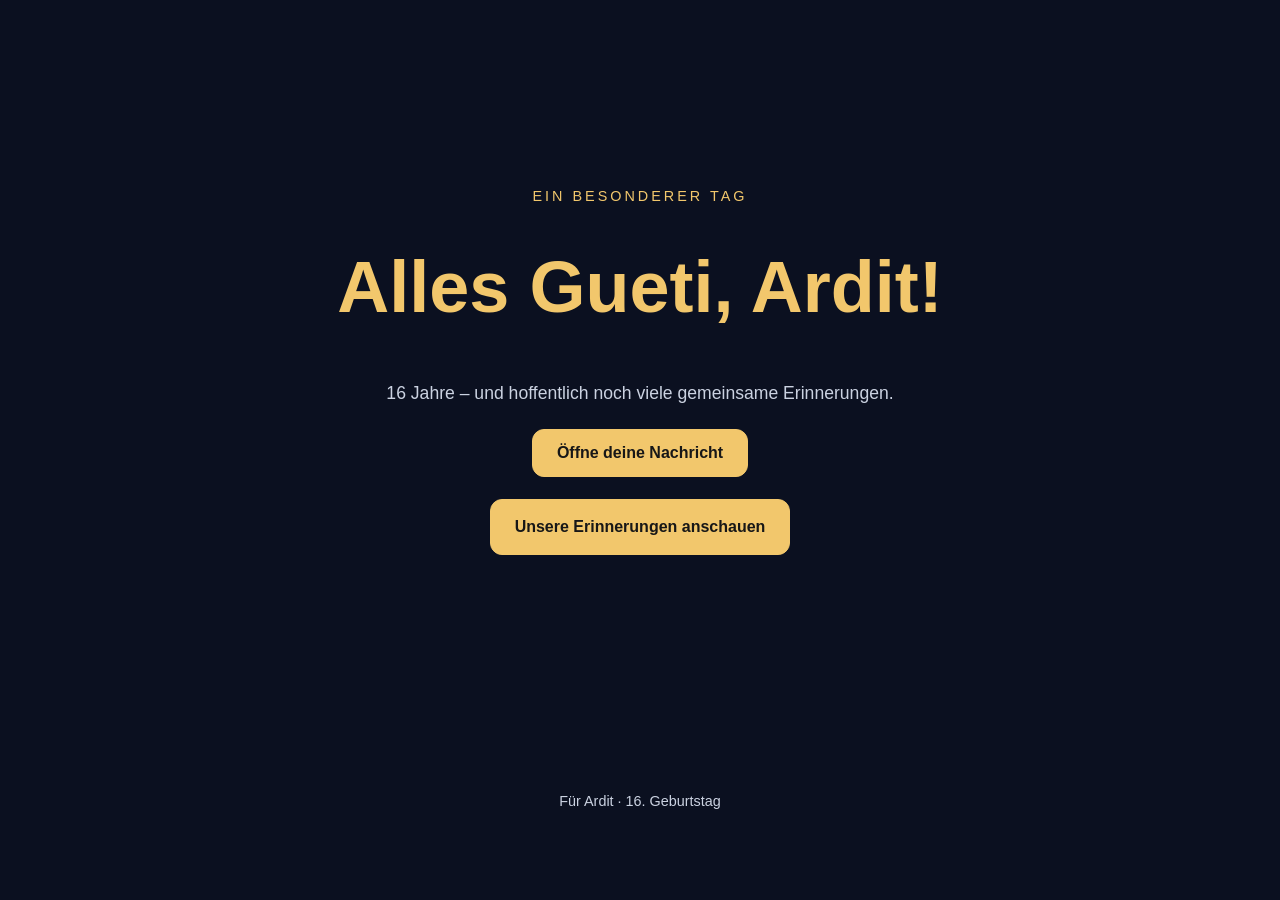
<file: index.html>
<!DOCTYPE html>
<html lang="de">
<head>
  <meta charset="UTF-8">
  <meta name="viewport" content="width=device-width, initial-scale=1.0">
  <title>Alles Gueti, Ardit!</title>
  <link rel="stylesheet" href="style.css">
  <script src="script.js" defer></script>
</head>
<body>
  <main class="startseite">
    <p class="klein">Ein besonderer Tag</p>
    <h1>Alles Gueti, Ardit!</h1>
    <p>16 Jahre – und hoffentlich noch viele gemeinsame Erinnerungen.</p>
    <button id="geburtstagsknopf" type="button">Öffne deine Nachricht</button>
    <section id="geburtstagsnachricht" class="nachricht" hidden>
      <h2>Für dich, Ardit</h2>
      <p>Alles gueti zum geburtstag Ardit 3 jahre simmer scho befründet, crazy wie schnell zit gaht aber ich chan sege das sind glaub die lustigste 3 jahre gsi mit dir in sha allah werdet mir no so lang wie allah wöt kollege bliebe. Ich wünsch dir no viel spass in Mazedonien.</p>
    </section>
    <a class="button" href="erinnerungs-fotos.html">Unsere Erinnerungen anschauen</a>
  </main>
  <footer>Für Ardit · 16. Geburtstag</footer>
</body>
</html>
</file>
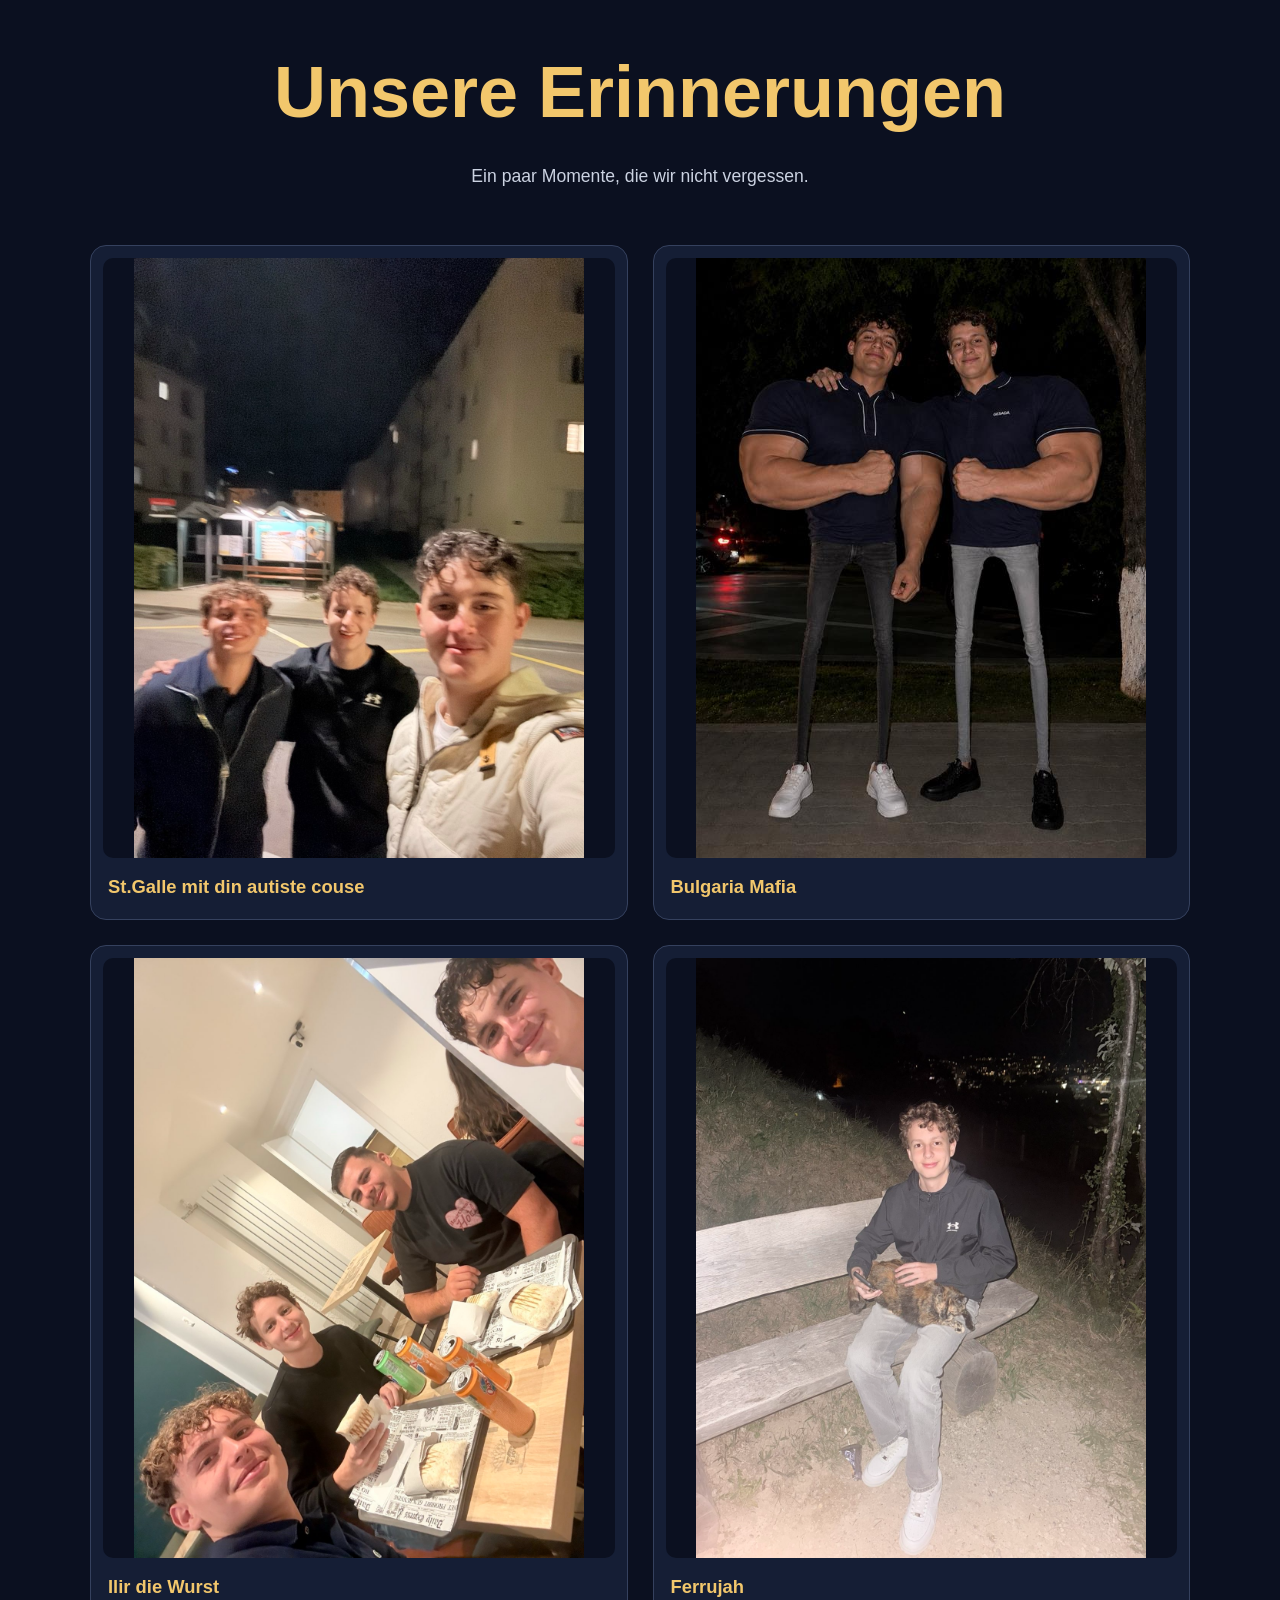
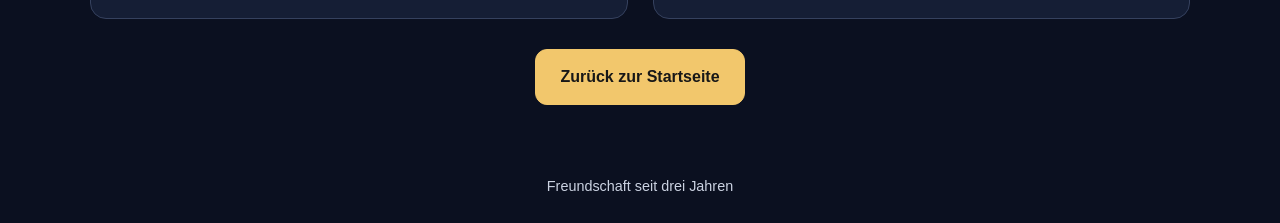
<file: erinnerungs-fotos.html>
<!DOCTYPE html>
<html lang="de">
<head>
  <meta charset="UTF-8">
  <meta name="viewport" content="width=device-width, initial-scale=1.0">
  <title>Unsere Erinnerungen</title>
  <link rel="stylesheet" href="style.css">
</head>
<body>
  <header>
    <h1>Unsere Erinnerungen</h1>
    <p>Ein paar Momente, die wir nicht vergessen.</p>
  </header>
  <main>
    <section class="foto-grid">
      <article class="foto">
        <img src="bilder/foto1.png" alt="Erinnerung aus St. Gallen">
        <h2>St.Galle mit din autiste couse</h2>
      </article>
      <article class="foto">
        <img src="bilder/foto2.png" alt="Erinnerung aus Bulgarien">
        <h2>Bulgaria Mafia</h2>
      </article>
      <article class="foto">
        <img src="bilder/foto3.png" alt="Erinnerung mit Ilir">
        <h2>Ilir die Wurst</h2>
      </article>
      <article class="foto">
        <img src="bilder/foto4.png" alt="Erinnerung Ferrujah">
        <h2>Ferrujah</h2>
      </article>
    </section>
    <nav class="navigation">
      <a class="button" href="index.html">Zurück zur Startseite</a>
    </nav>
  </main>
  <footer>Freundschaft seit drei Jahren</footer>
</body>
</html>
</file>
<file: style.css>
* {
  margin: 0;
  padding: 0;
  box-sizing: border-box;
}

:root {
  --hintergrund: #0b1020;
  --karten: #151e35;
  --gold: #f2c76c;
  --weiss: #f5f5f5;
  --text: #cbd2e1;
}

body {
  font-family: Arial, Helvetica, sans-serif;
  background: var(--hintergrund);
  color: var(--weiss);
  min-height: 100vh;
  line-height: 1.6;
}

header {
  text-align: center;
  padding: 35px 20px;
}

header h1,
.startseite h1 {
  color: var(--gold);
  font-size: clamp(2.3rem, 6vw, 4.5rem);
  margin-bottom: 12px;
}

header p,
.startseite > p {
  color: var(--text);
  font-size: 1.1rem;
}

main {
  width: min(1100px, 92%);
  margin: 0 auto;
  padding: 20px 0 45px;
}

.startseite {
  min-height: 85vh;
  display: flex;
  flex-direction: column;
  justify-content: center;
  align-items: center;
  text-align: center;
  gap: 22px;
}

.startseite .klein {
  color: var(--gold);
  text-transform: uppercase;
  letter-spacing: 3px;
  font-size: 0.9rem;
}

button,
.button {
  display: inline-block;
  border: 1px solid var(--gold);
  border-radius: 12px;
  background: var(--gold);
  color: #171717;
  padding: 14px 24px;
  font-size: 1rem;
  font-weight: bold;
  text-decoration: none;
  cursor: pointer;
  transition: background 0.2s, transform 0.2s;
}

button:hover,
.button:hover {
  background: #ffda85;
  transform: translateY(-2px);
}

.nachricht {
  width: 100%;
  max-width: 720px;
  background: var(--karten);
  border: 1px solid #35415e;
  border-radius: 18px;
  padding: 28px;
  text-align: left;
  animation: erscheinen 0.4s ease;
}

.nachricht[hidden] {
  display: none;
}

.nachricht h2 {
  color: var(--gold);
  margin-bottom: 12px;
}

.nachricht p {
  color: var(--weiss);
  font-size: 1.1rem;
}

.foto-grid {
  display: grid;
  grid-template-columns: repeat(2, minmax(0, 1fr));
  gap: 25px;
}

.foto {
  min-width: 0;
  background: var(--karten);
  border: 1px solid #35415e;
  border-radius: 16px;
  padding: 12px;
  overflow: hidden;
}

.foto img {
  display: block;
  width: 100%;
  height: auto;
  max-height: 600px;
  object-fit: contain;
  background: #0b1020;
  border-radius: 10px;
}

.foto h2 {
  color: var(--gold);
  font-size: 1.15rem;
  margin: 14px 5px 5px;
}

.navigation {
  display: flex;
  justify-content: center;
  margin-top: 30px;
}

footer {
  padding: 25px 15px;
  text-align: center;
  color: var(--text);
  font-size: 0.9rem;
}

@keyframes erscheinen {
  from {
    opacity: 0;
    transform: translateY(10px);
  }
  to {
    opacity: 1;
    transform: translateY(0);
  }
}

@media (max-width: 700px) {
  .foto-grid {
    grid-template-columns: 1fr;
  }

  .foto img {
    max-height: none;
  }

  .nachricht {
    padding: 20px;
  }

  .startseite {
    min-height: 80vh;
  }
}
</file>
